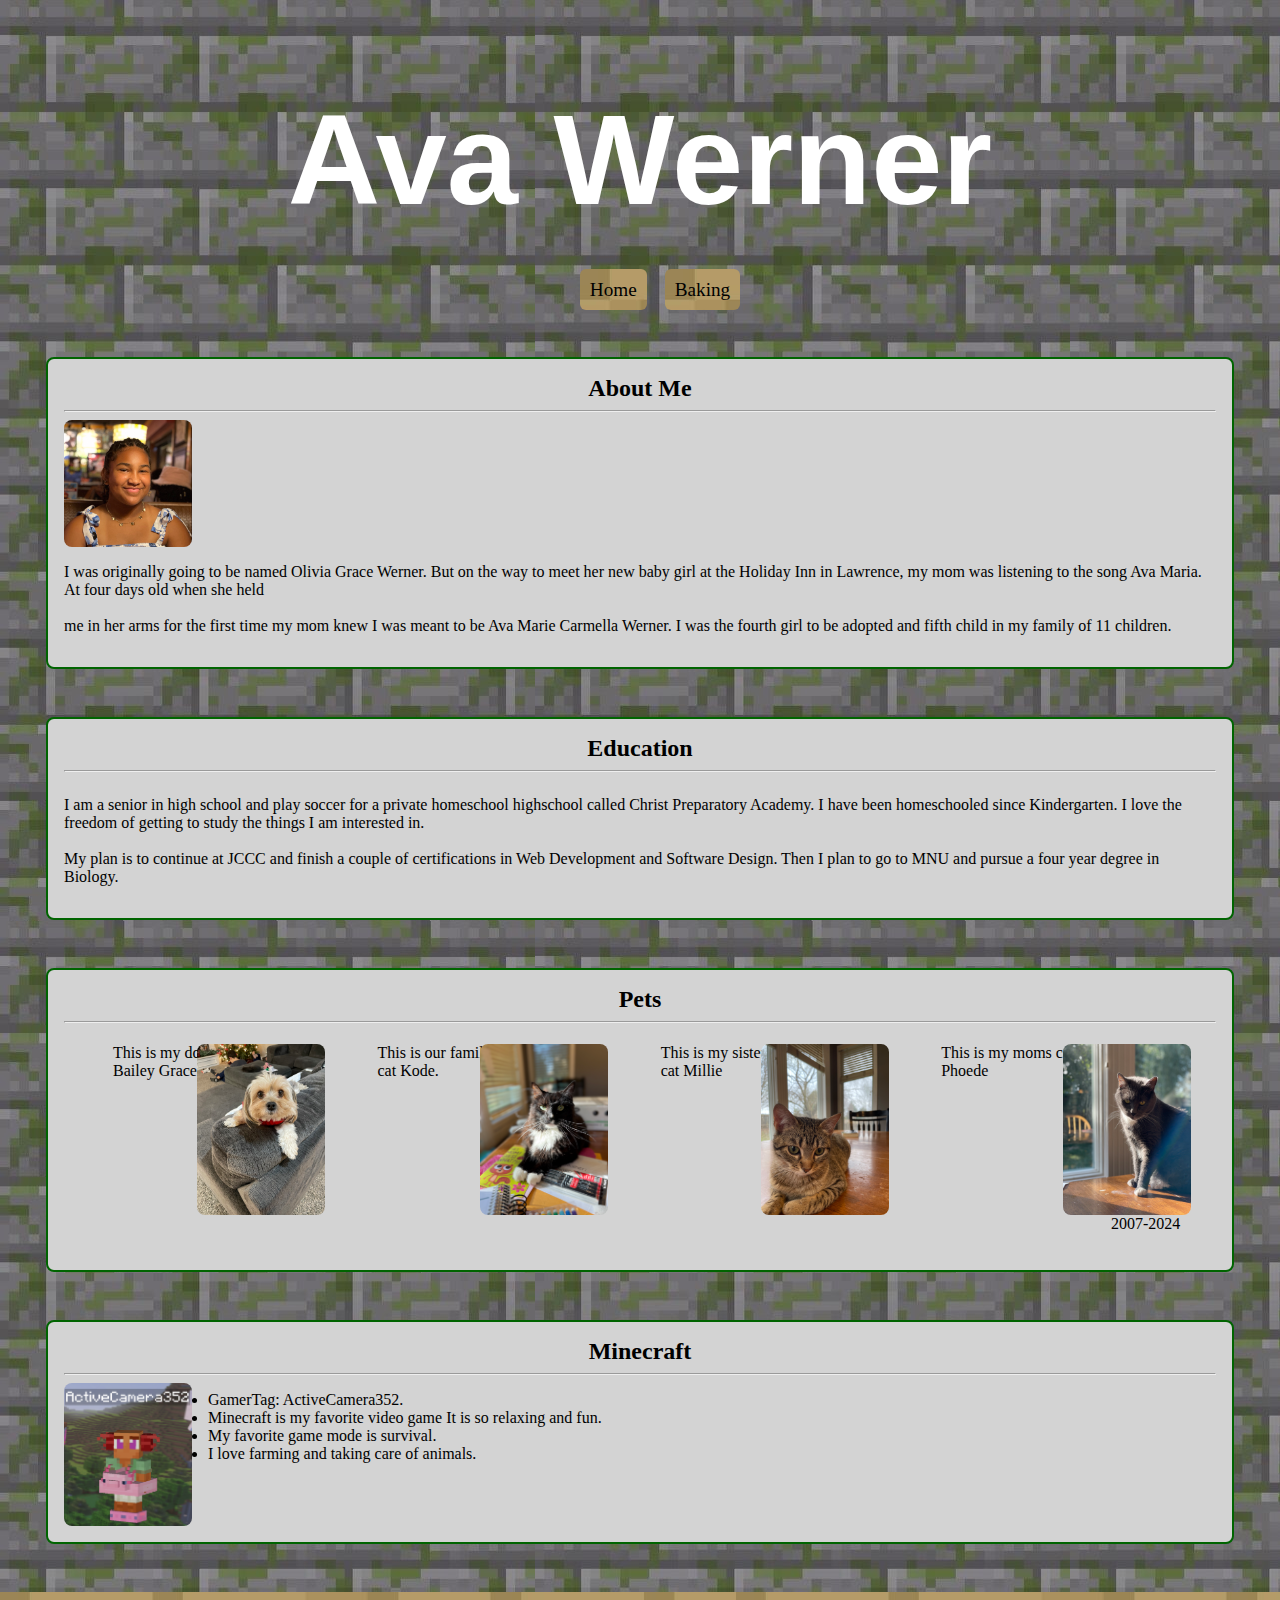
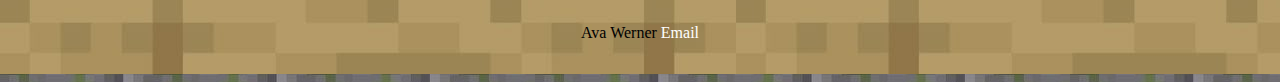
<file: index.html>
<!DOCTYPE html>
<!--Ava Werner 6/27/2025-->
<!--Home Page-->
<html lang="en">
    <head>
        <title>Home</title>
        <meta charset="UTF-8">
        <link rel="stylesheet" href="styles.css">
    </head>
    <body>
        <div class="wrapper">
            <header>
                <!--Main Header-->
                <h1>Ava Werner</h1>
            </header>
            <nav>
                <ul class="NavandPets">
                    <!--Buttons-->
                    <li><a href="index.html">Home</a></li>
                    <li><a href="baking.html">Baking</a></li>
                    
                </ul>
            </nav>
            <main>
                <div class="section"><!--section 1-->
                    <h2>About Me</h2>
                    <hr>
                    
                    <img src="Ava.png" alt="A Photo of Ava Werner"><!--Sections 1 Photo-->
                    <p>
                        I was originally going to be named Olivia Grace Werner. But on the way to meet her new baby girl at the Holiday Inn in Lawrence, my mom was listening to the song Ava Maria. At four days old when she held <br>
                        <br>
                        me in her arms for the first time my mom knew I was meant to be Ava Marie Carmella Werner. I was the fourth girl to be adopted and fifth child in my family of 11 children.
                    </p>
                </div>   
                <div class="section"><!--section 2-->
                    <h2>Education</h2>
                    <hr>
                    <p>
                        I am a senior in high school and play soccer for a private homeschool highschool called Christ Preparatory Academy.  I have been homeschooled since Kindergarten. I love the freedom of getting to study the things I am interested in.<br>
                        <br>
                        My plan is to continue at JCCC and finish a couple of certifications in Web Development and Software Design. Then I plan to go to MNU and pursue a four year degree in Biology.

                    </p>
                </div>
                <div class="PetBubble"><!--section 3-->
                    <h2>Pets</h2>
                    <hr>
                    
                    <ul class="NavandPets">
                        <li>This is my dog <br> Bailey Grace.</li>
                        <li><img src="dog.jpeg" alt="Small dog"> <br></li><!--Photo-->
                        <li>This is our family <br>cat Kode.</li>
                        <li><img src="kobe.jpeg" alt="Black Cat"><br></li><!--Photo-->
                        <li>This is my sisters <br>cat Millie</li>
                        <li><img src="Millie.jpeg" alt="Small Cat"><br></li><!--Photo-->
                        <li>This is my moms cat <br>Phoede</li>
                        <li><img src="Phoebe.jpeg" alt="gray cat"><br>2007-2024</li><!--Photo-->
                    </ul>
                    
                </div>
                <div class="section"><!--section 4-->
                    <h2>Minecraft</h2>
                    <hr> 
                    <img src="MinecraftSkin.png" alt="Minecraft Character"><!--Section 4 Photo-->
                    
                    <ul id="MineList">
                        <li>GamerTag: ActiveCamera352.</li>
                        <li>Minecraft is my favorite video game It is so relaxing and fun.</li>
                        <li>My favorite game mode is survival.</li>
                        <li>I love farming and taking care of animals.</li>
                    </ul> 
                    
                    
                </div>
            </main>
            <footer><!--Email Link-->
                <p>Ava Werner <a href="mailto:awerner8@stumail.jccc.edu">Email</a></p>
            </footer>
        </div>
    </body>
</html>
</file>
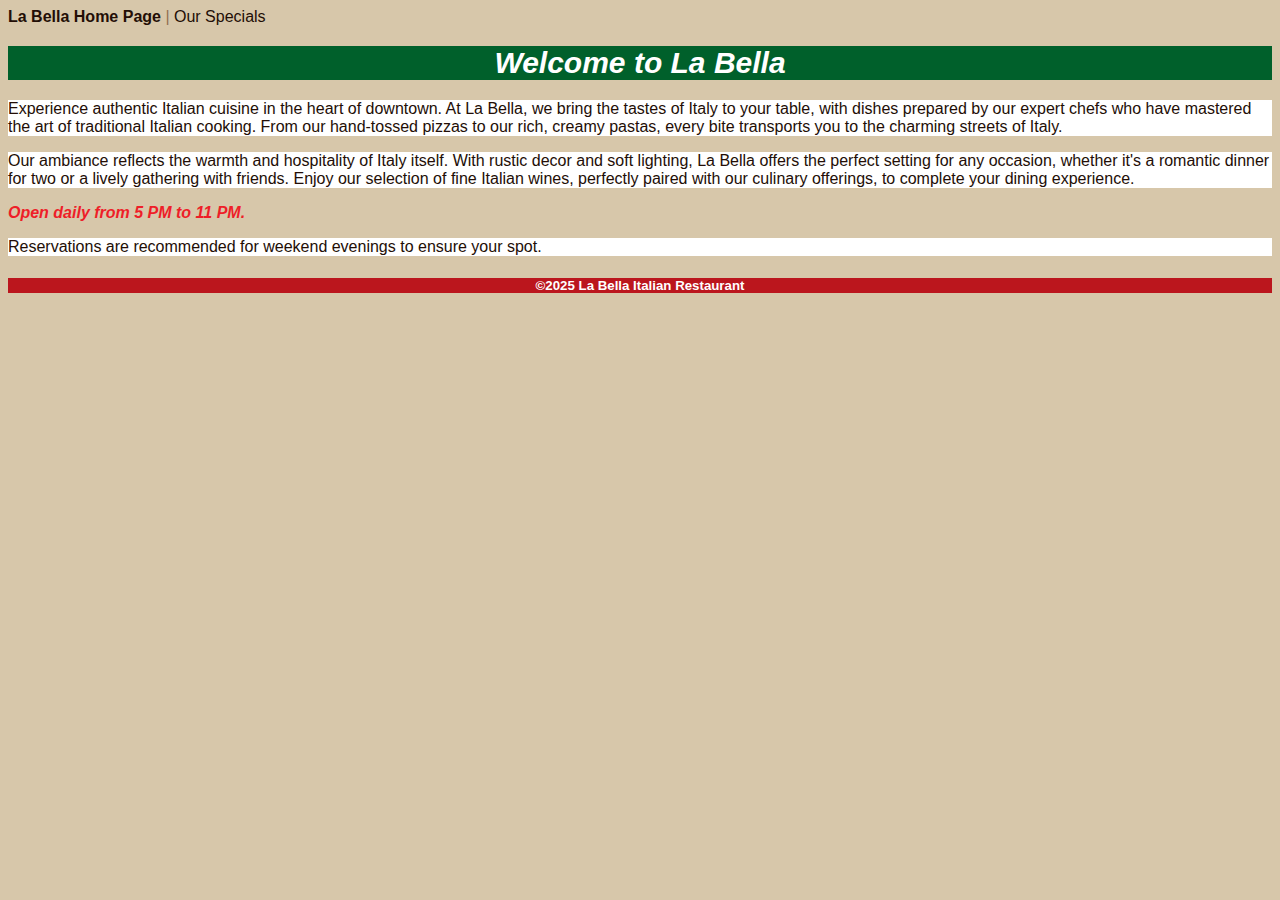
<file: Ch4/index.html>
<!DOCTYPE html>
<!--Ava Werner 6/13/2025-->
<html lang="en">
    <head>
        <title>La Bella</title>
        <meta charset="utf-8">
        <!--link-->
        <link href="styles.css" rel="stylesheet">
    </head>
    <style>
        

    </style>
    <nav>
        <!--Conector-->
        <a href="index.html" class="link"><b>La Bella Home Page</b></a> &#124;
        <a href="specials.html" class="link">Our Specials</a>
    </nav>
    <body>
        <main>
            <!--Main head-->
            <h1 class="header">Welcome to La Bella</h1>
            <!--1-->
            <p class="special-item">
                Experience authentic Italian cuisine in the heart of downtown. At La
                Bella, we bring the tastes of Italy to your table, with dishes
                prepared by our expert chefs who have mastered the art of traditional
                Italian cooking. From our hand-tossed pizzas to our rich, creamy
                pastas, every bite transports you to the charming streets of Italy.
            </p>
            <!--2-->
            <p class="special-item">
                Our ambiance reflects the warmth and hospitality of Italy itself. With
                rustic decor and soft lighting, La Bella offers the perfect setting
                for any occasion, whether it's a romantic dinner for two or a lively
                gathering with friends. Enjoy our selection of fine Italian wines,
                perfectly paired with our culinary offerings, to complete your dining
                experience.
            </p>
            <!--Hours-->
            <span class="highlight">Open daily from 5 PM to 11 PM.</span>
            <!--3-->
            <p class="special-item">Reservations are recommended for weekend evenings to ensure your spot.</p>
        </main>   
    </body>
    <footer id="footer">
        <h5>&copy;2025 La Bella Italian Restaurant</h5>
    </footer>
</html>
</file>
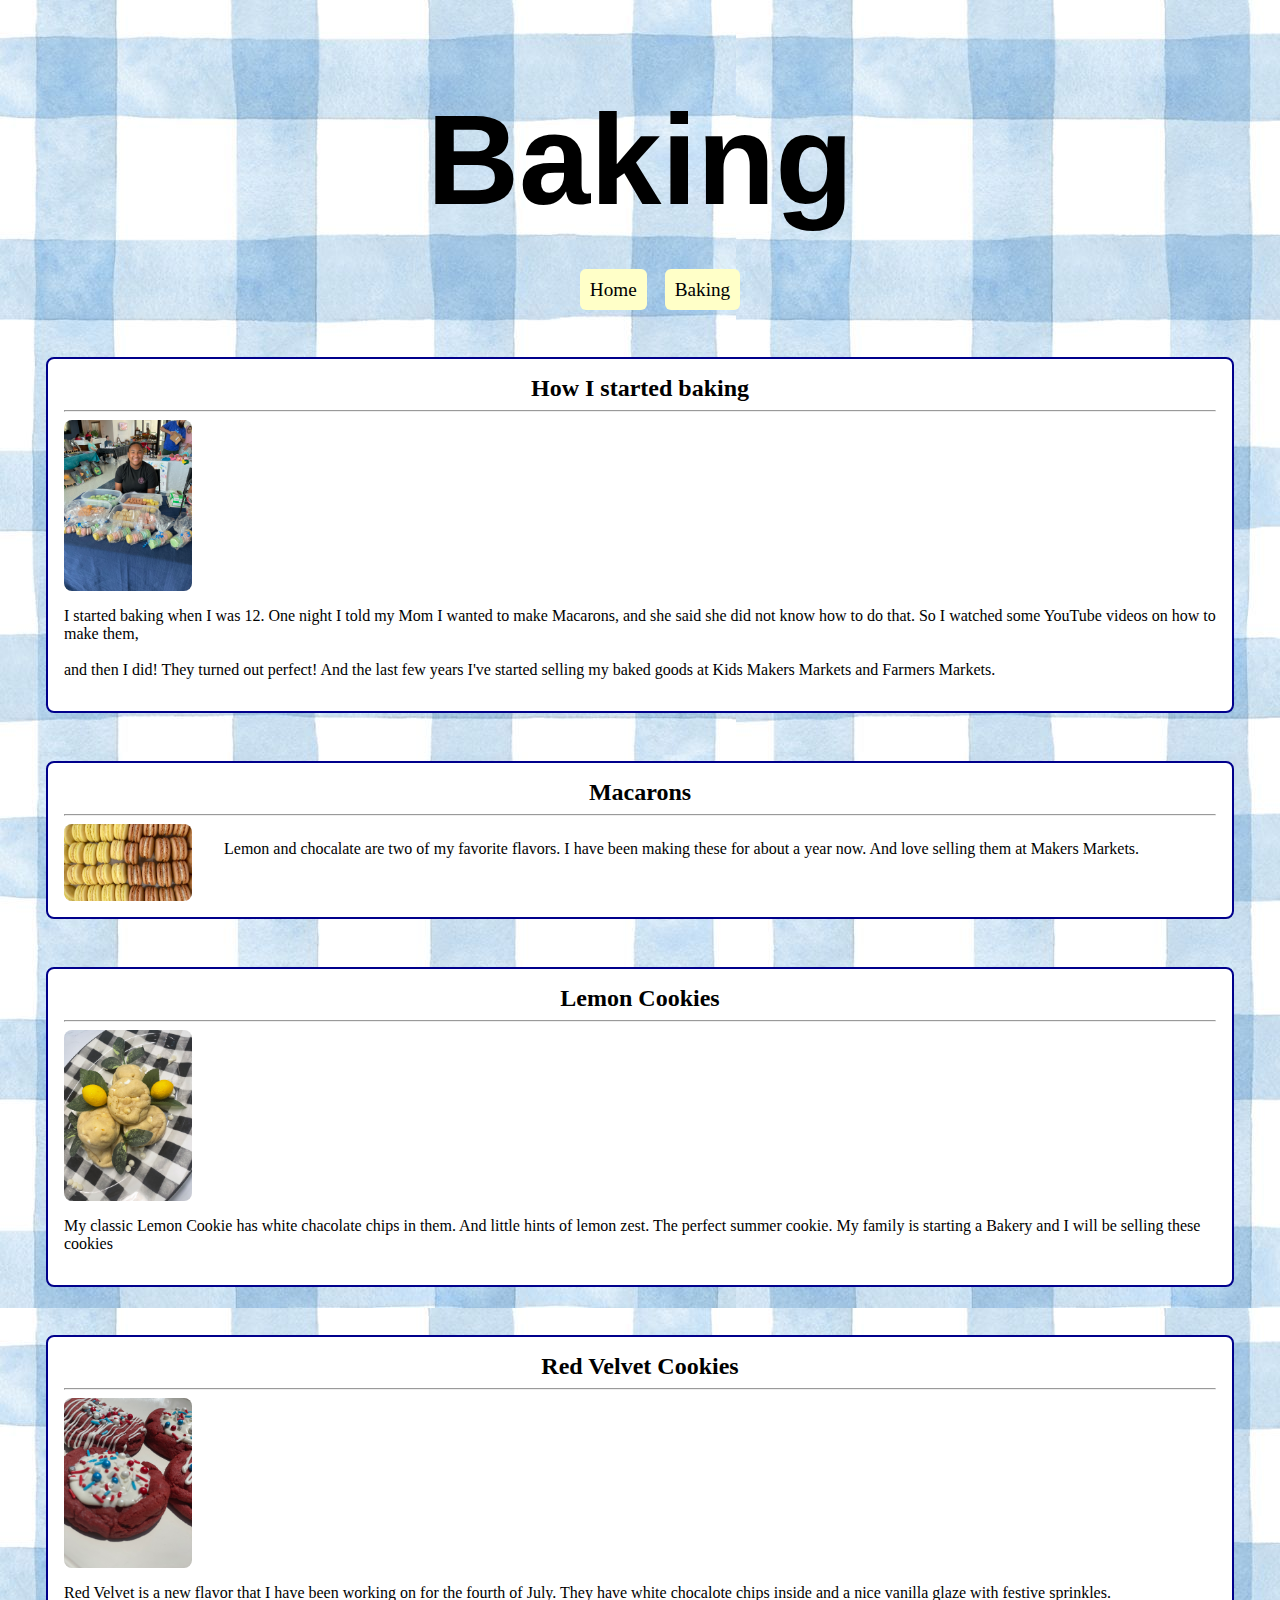
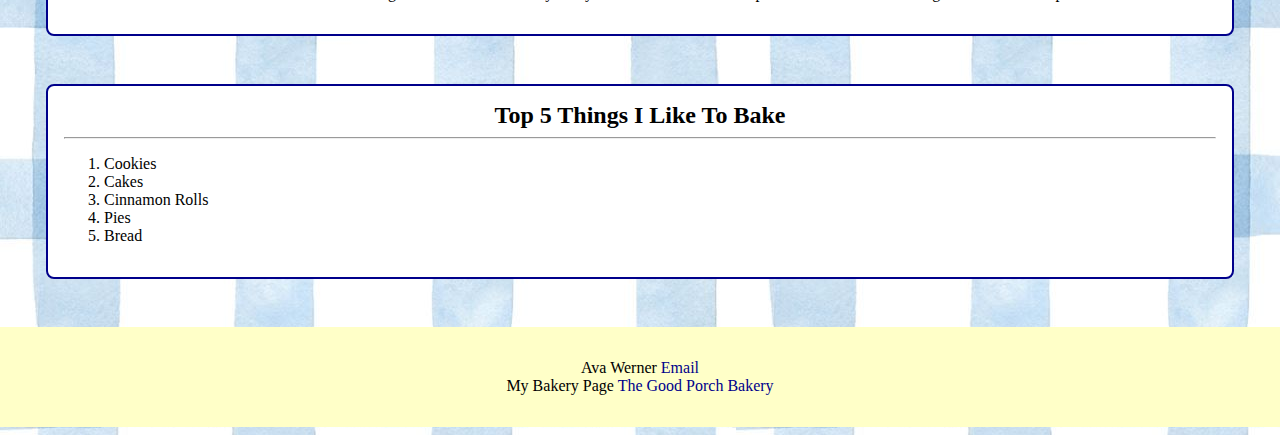
<file: baking.html>
<!DOCTYPE html>
<!--Ava Werner 6/27/2025-->
<!--Baking Page-->
<html lang="en">
    <head>
        <title>Baking</title>
        <meta charset="UTF-8">
        <link rel="stylesheet" href="bakingStyle.css">
    </head>
    <body>
        <div class="wrapper">
            <header>
                <!--Main Header-->
                <h1>Baking</h1>
            </header>
            <nav>
                <ul class="Nav">
                    <!--Buttons-->
                    <li><a href="index.html">Home</a></li>
                    <li><a href="baking.html">Baking</a></li>
                    
                </ul>
            </nav>
            <main>
                <div class="section"><!--section 1-->
                    <h2>How I started baking</h2>
                    <hr>
                    
                    <img src="MakersMarket.jpeg" alt="Red Velvet Cookies"><!--Section 1 Photo-->
                    <p>
                        I started baking when I was 12. One night I told my Mom I wanted to make Macarons, and she said she did not know how to do that.  So I watched some YouTube videos on how to make them, <br>
                        <br>
                        and then I did!  They turned out perfect! And the last few years I've started selling my baked goods at Kids Makers Markets and Farmers Markets.
                    </p>
                    
                </div>
                <div class="section"><!--section 2-->
                    <h2>Macarons</h2>
                    <hr>
                    
                    <img src="YellowBrownMacarons.jpeg" alt="Yellow and Brown Macarons"><!--Section 2 Photo-->
                    <p>Lemon and chocalate are two of my favorite flavors. I have been making these for about a year now. And love selling them at Makers Markets.</p>
                        
                </div>
                <div class="section"><!--section 3-->
                    <h2>Lemon Cookies</h2>
                    <hr>
                    
                    <img src="LemonCookies.jpeg" alt="Lemon Cookies"><!--Section 3 Photo-->
                    <p>
                        My classic Lemon Cookie has white chacolate chips in them. And little hints of lemon zest. The perfect summer cookie. My family
                        is starting a Bakery and I will be selling these cookies
                    </p>
                        
                </div>
                <div class="section"><!--section 4-->
                    <h2>Red Velvet Cookies</h2>
                    <hr>
                    
                    <img src="RedCookies.jpeg" alt="Ava at the makers market"><!--Section 4 Photo-->
                    <p>
                        Red Velvet is a new flavor that I have been working on for the fourth of July.
                        They have white chocalote chips inside and a nice vanilla glaze with festive sprinkles.
                    </p>
                    
                </div>
                <div class="section"><!--Section 4-->
                    <h2>Top 5 Things I Like To Bake</h2>
                    <hr>
                    <ol class="favBake">
                        <li>Cookies</li>
                        <li>Cakes</li>
                        <li>Cinnamon  Rolls</li>
                        <li>Pies</li>
                        <li>Bread</li>
                    </ol>
                </div>
            </main>
            <footer>     <!--Email Link-->                                                                        <!--Instagram Link-->
                <p>Ava Werner <a href="mailto:awerner8@stumail.jccc.edu">Email</a><br> My Bakery Page <a href="https://www.instagram.com/thegoodporchbakery/">The Good Porch Bakery</a></p>
            </footer>
        </div>
    </body>
</html>
</file>
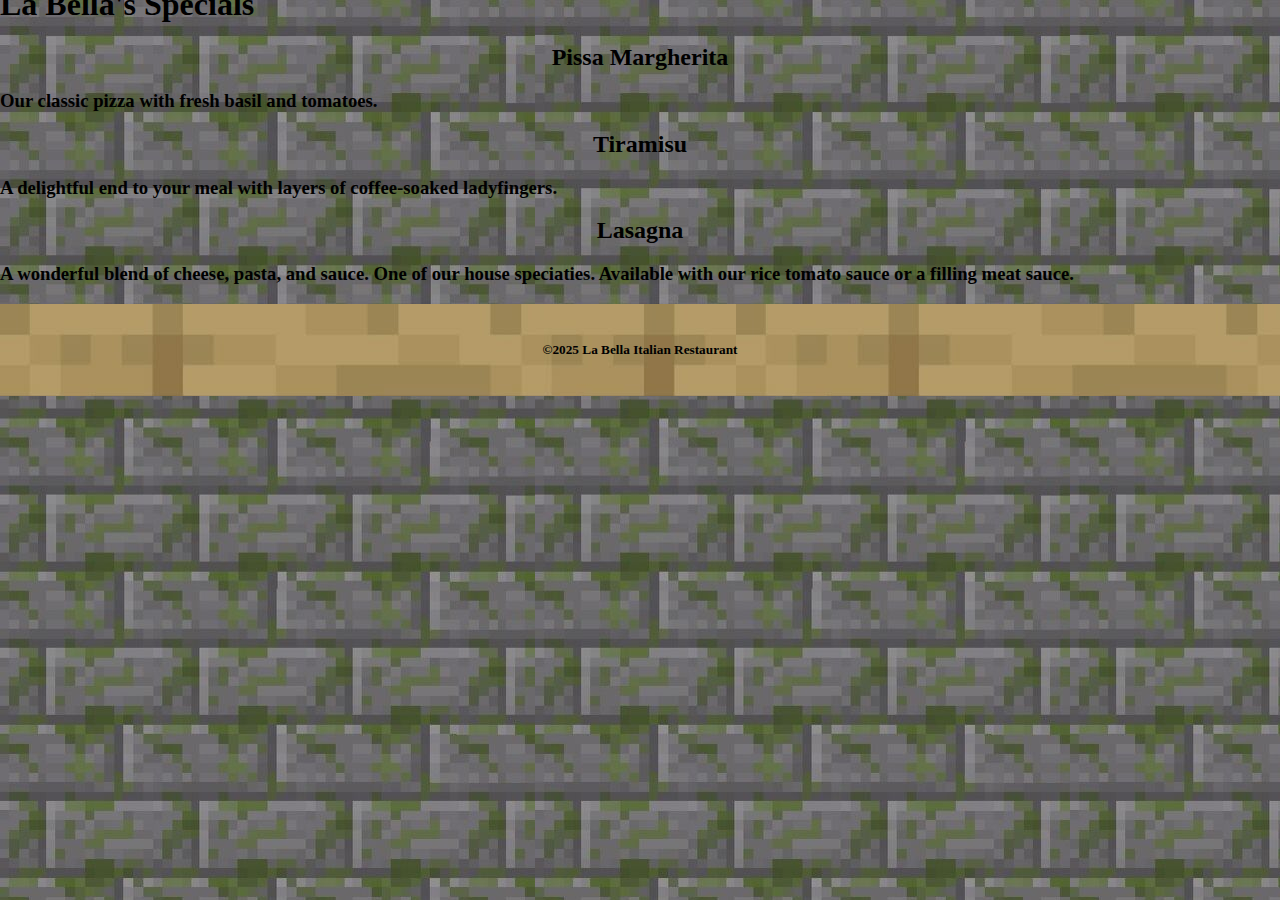
<file: specials.html>
<!DOCTYPE html>
<!--Ava Werner 6/13/2025-->
<html lang="en">
    <head>
        <title>La Bella</title>
        <meta charset="utf-8">
        <!--link-->
        <link href="styles.css" rel="stylesheet">
    </head>
    <style>
        

    </style>
    <nav>
        <!--Conector-->
        <a href="index.html" class="link"><b>La Bella Home Page</b></a> &#124;
        <a href="specials.html" class="link">Our Specials</a>
    </nav>
    <body>
        <main>
            <h1 class="header">La Bella's Specials</h1>
            <!--1-->
            <div class="special-item">
                <h2>Pissa Margherita</h2>
                <h3>Our classic pizza with fresh basil and tomatoes.</h3>
            </div>
            <!--2-->
            <div class="special-item">
                <h2>Tiramisu</h2>
                <h3>A delightful end to your meal with layers of coffee-soaked ladyfingers.</h3>
            </div>
            <!--3-->
            <div class="special-item">
                <h2>Lasagna</h2>
                <h3>A wonderful blend of cheese, pasta, and sauce. One of our house speciaties. Available
                    with our rice tomato sauce or a filling meat sauce.
                </h3>
            </div>
        </main>
    </body>
    
    <footer id="footer">
        <h5>&copy;2025 La Bella Italian Restaurant</h5>   
    </footer>
</html>
</file>
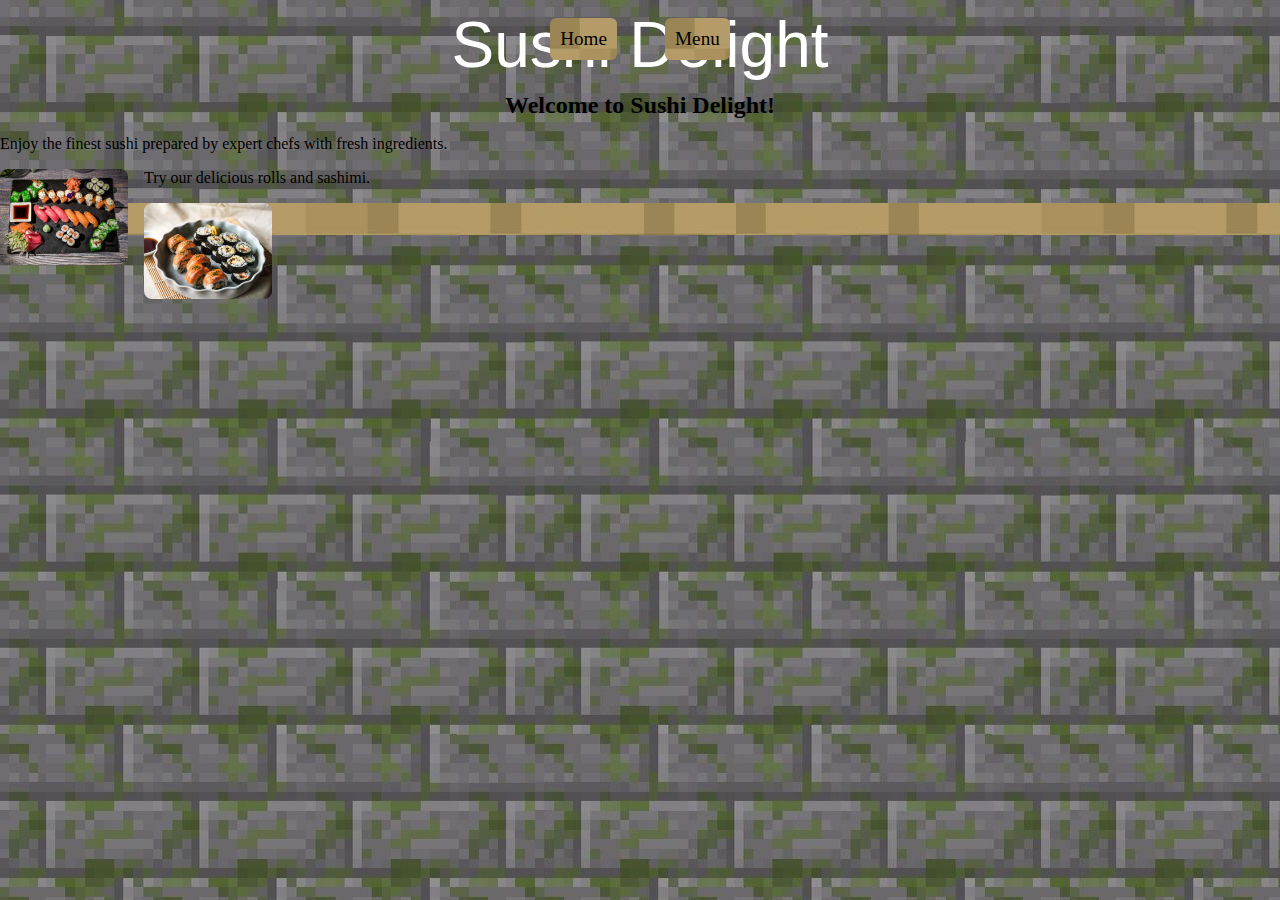
<file: sushi.html>
<!--Ava Werner 6/25/2025-->
<!--Ch. 7 Floats hw-->
<!DOCTYPE html>
<html lang="en">
    <head>
        <meta charset="UTF-8">
        <meta name="viewport" content="width=device-width, initial-scale=1.0">
        <title>Sushi Delight</title>
        <link rel="stylesheet" href="styles.css"><!--External CSS-->
    </head>
    <body>
        <div class="wrapper">
            <header>
                Sushi Delight 
            </header>
            <nav>
                <a href="sushi.html">Home</a>
                <a href="menu.html">Menu</a>
            </nav>
            <main>
                <h2>Welcome to Sushi Delight!</h2>
                <section>
                    <p>
                        Enjoy the finest sushi prepared by expert chefs with fresh
                        ingredients.
                    </p>
                    <img src="Sushi-Platters.webp" alt="Sushi platter">
                </section>
                <section>
                    <p>Try our delicious rolls and sashimi.</p>
                    <img src="rolls.webp" alt="Sushi rolls">
                </section>
            </main>
            <footer>

            </footer>
        </div>
    </body>
</html>
</file>
<file: styles.css>
/*Ava Werner 6/27/2025*/
/*Home Page Style Sheet*/

/*Main Head Control*/
header {
    text-align: center;
    background-color: transparent;
    color: white;
    padding: 2rem;
    font-family: Arial ;
    font-size: 4rem;
    padding-top:0rem;
}
/*Navigation Position Controls*/
nav {
    font-size: 1.2rem;
    text-decoration: none;
    color: black;
    justify-content: center;
    gap: 3rem;
    display: flex;
    background: transparent;
    margin-top: -6rem;
    margin-bottom: 2rem;
}
.NavandPets li {
    float: left;
    padding: 5px 9px;
    list-style-type: none;
}
/*Navigation Style Controls*/
nav a {
    padding: 10px;
    text-decoration: none;
    color: black;
    background-image: url(Minecraft_sign.jfif);
    border-radius: 6px;
}
a:hover {
    border: 3px solid black;
}
/*Main Body Control*/
body {
    margin-left: auto;
    margin-right: auto;
    background-image: url(mainBackground.jfif);
}
/*Section Head Controls*/
h2 {
    margin: 0%;
    text-align: center;
}
/*Main Section Controls*/
.section {
    overflow: hidden;
    margin: 0 auto;
    max-width: 90%;
    background-color: lightgray;
    margin-bottom: 3rem;
    padding: 1rem;
    border: 2px solid darkgreen;
    border-radius: 8px;
}
/*Controls The Test In Each Section*/
.section p {
    float: left;
}
/*Photo Controls*/
img {
    float: left;
    margin-right: 1rem;
    border-radius: 8px;
    height: auto;
    width: 8rem;
    
}
/*Controls The Pet Section*/
.PetBubble {
    overflow: hidden;
    margin: 0 auto;
    max-width: 90%;
    background-color: lightgray;
    margin-bottom: 3rem;
    padding: 1rem;
    border: 2px solid darkgreen;
    border-radius: 8px;
}
.PetBubble ul {
    display: flex;
    justify-content: space-between;
}
.PetBubble img {
    margin-left: -3rem;
}
/*Footer Link Style Controls*/
footer a {
    color: white;
    text-decoration: none;
}
/*Main Footer Styles*/
footer {
    background-image: url(Minecraft_sign.jfif);
    padding: 1rem;
    text-align:center;
}
</file>
<file: Ch4/styles.css>
/*Home page*/
/*Ava Werner*/

.link {
    font-family: "Arial", sans-serif;
    color: #230e06;
    text-decoration: none;
}
body {
    font-family: "Arial", sans-serif;
  background-color: #d7c7aa;
  color: #926f4f;
  font-size: 16px;
}
.header {
    text-align: center;
  font-size: 30px;
  font-weight: bold;
  font-style: italic;
  color: #ffffff;
  background-color: #00602b;
}
p {
    color: #230e06;
  background-color: #ffffff;
}
.highlight {
    font-weight: bold;
color: #ee1e28;
font-style: italic;
}
#footer {
    text-align: center;
  color: white;
  background-color: #bb161d;
}
/*specials page*/
h2 {color: #342517;}
h3 {color: #342517;}

.special-item {background-color: #ffffff;}
</file>
<file: bakingStyle.css>
/*Ava Werner 6/27/2025*/
/*Baking Page Style Sheet*/

/*Main Head Control*/
header {
    text-align: center;
    background-color: transparent;
    color: black;
    padding: 2rem;
    font-family: Arial ;
    font-size: 4rem;
    padding-top:0rem;
}
/*Navigation Position Controls*/
nav { 
    font-size: 1.2rem;
    text-decoration: none;
    color: black;
    justify-content: center;
    gap: 3rem;
    display: flex;
    background: transparent;
    margin-top: -6rem;
    margin-bottom: 2rem;
}
.Nav li {
    float: left;
    padding: 5px 9px;
    list-style-type: none;
}
/*Navigation Style Controls*/
nav a {
    padding: 10px;
    text-decoration: none;
    color: black;
    background-color: rgb(255, 255, 200);
    border-radius: 6px;
}
a:hover {
    border: 3px solid darkblue;
}
/*Main Body Control*/
body {
    margin-left: auto;
    margin-right: auto;
    background-image: url(bakingMainbg.jfif);
}
/*Section Head Controls*/
h2 {
    margin: 0%;
    text-align: center;
}
/*Main Section Controls*/
.section {
    overflow: hidden;
    margin: 0 auto;
    max-width: 90%;
    background-color: white;
    margin-bottom: 3rem;
    padding: 1rem;
    border: 2px solid darkblue;
    border-radius: 8px;
}
/*Controls The Test In Each Section*/
.section p {
    float: left;
}
/*Photo Controls*/
img {
    margin-right: 2rem;
    border-radius: 8px;
    height: auto;
    width: 8rem;
    float: left;
}
/*Footer Link Style Controls*/
footer a {
    color: darkblue;
    text-decoration: none;
}
/*Main Footer Styles*/
footer {
    background-color: rgb(255, 255, 200);
    padding: 1rem;
    text-align:center;
}
</file>
